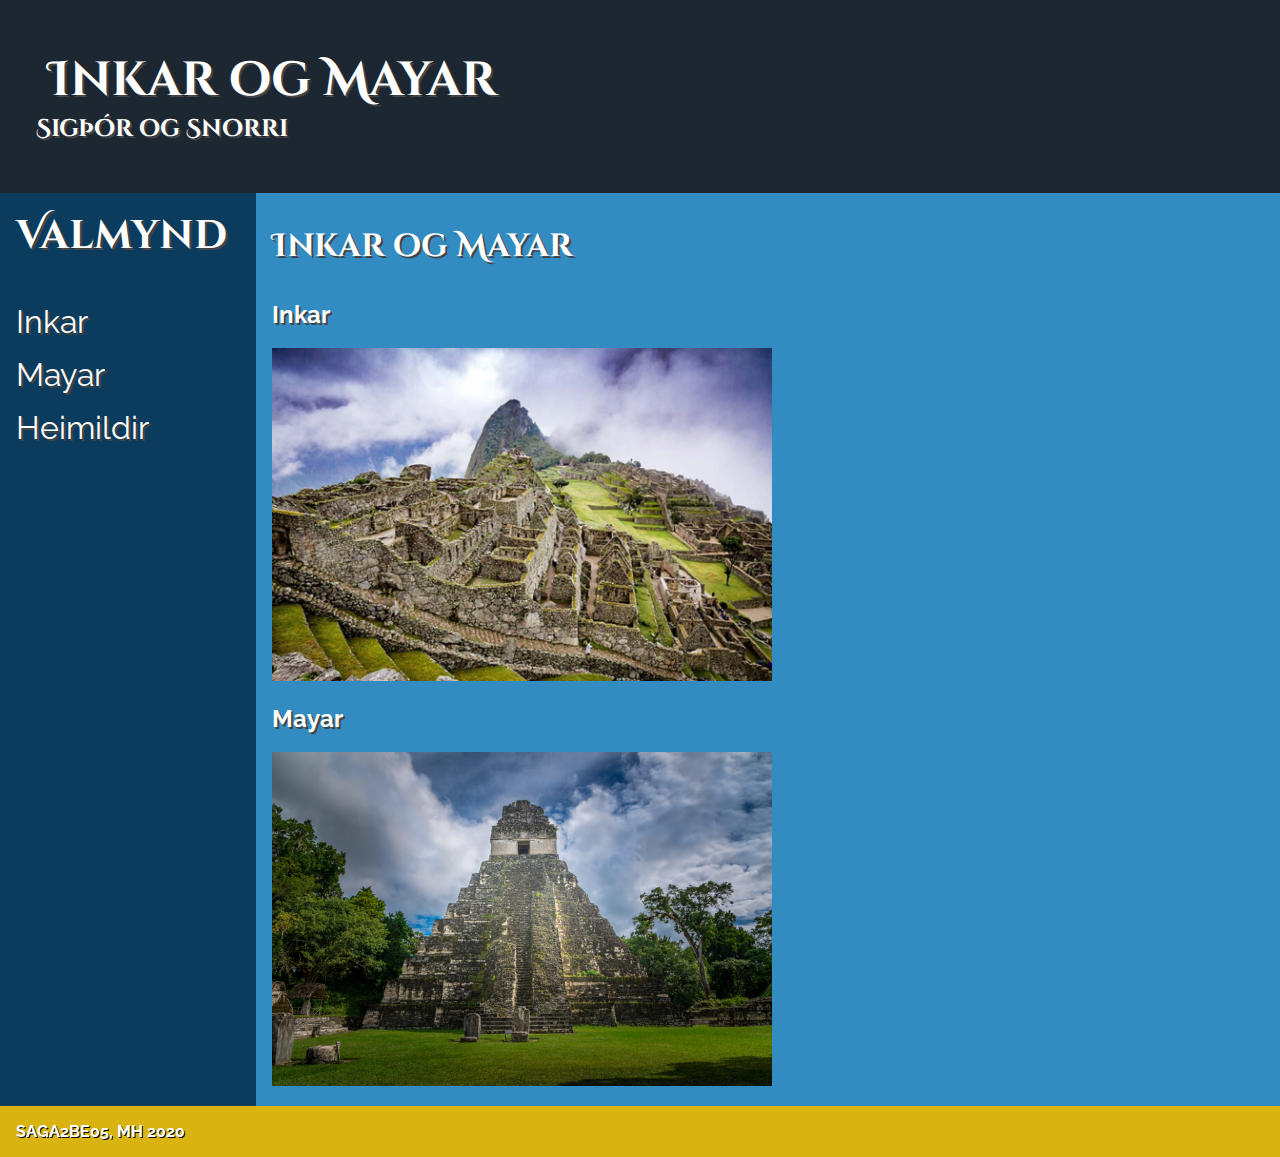
<file: index.html>
<!DOCTYPE html>
<html>
    <head>
        <meta http-equiv="Content-Type" content="text/html; charset=utf-8" />
        <link rel="stylesheet" type="text/css" href="css/main.css"/>
        <link href="https://fonts.googleapis.com/css2?family=Abril+Fatface&family=Bebas+Neue&family=Cinzel+Decorative:wght@700&family=Days+One&family=Raleway:wght@500&display=swap" rel="stylesheet">
    </head>
    
    <header>
        <h1>
            Inkar og Mayar
        </h1>
        <h4>
            Sigþór og Snorri
        </h4>
    </header>
    
    <body>
        <div class="bodydrasl parent">
            <div class="hlid child-right">
                <h2>
                    Valmynd
                </h2>
                <ul>
                    <li>
                        <a href="incar.html">Inkar</a>
                    </li>
                    <li>
                        <a href="mayar.html">Mayar</a>
                    </li>
                    <li>
                        <a href="heimildir.html">Heimildir</a>
                    </li>
                </ul>
            </div>
        
            <div class="maindalkur">
                <h1>
                    Inkar og Mayar
                </h1>
                <h2>Inkar</h2>
                <br>
                <a href="incar.html">
                    <img src="pics/incarmain.jpg" alt="Incar" width="500">
                </a>
                <br><br>
                <h2>Mayar</h2>
                <br>
                <a href="mayar.html">
                    <img src="pics/mayarmain.jpg" alt="Mayar" width="500">
                </a> 
            </div>
        </div>
    </body>

    <footer>
        <h4>SAGA2BE05, MH 2020</h4>
    </footer>


</html>
</file>
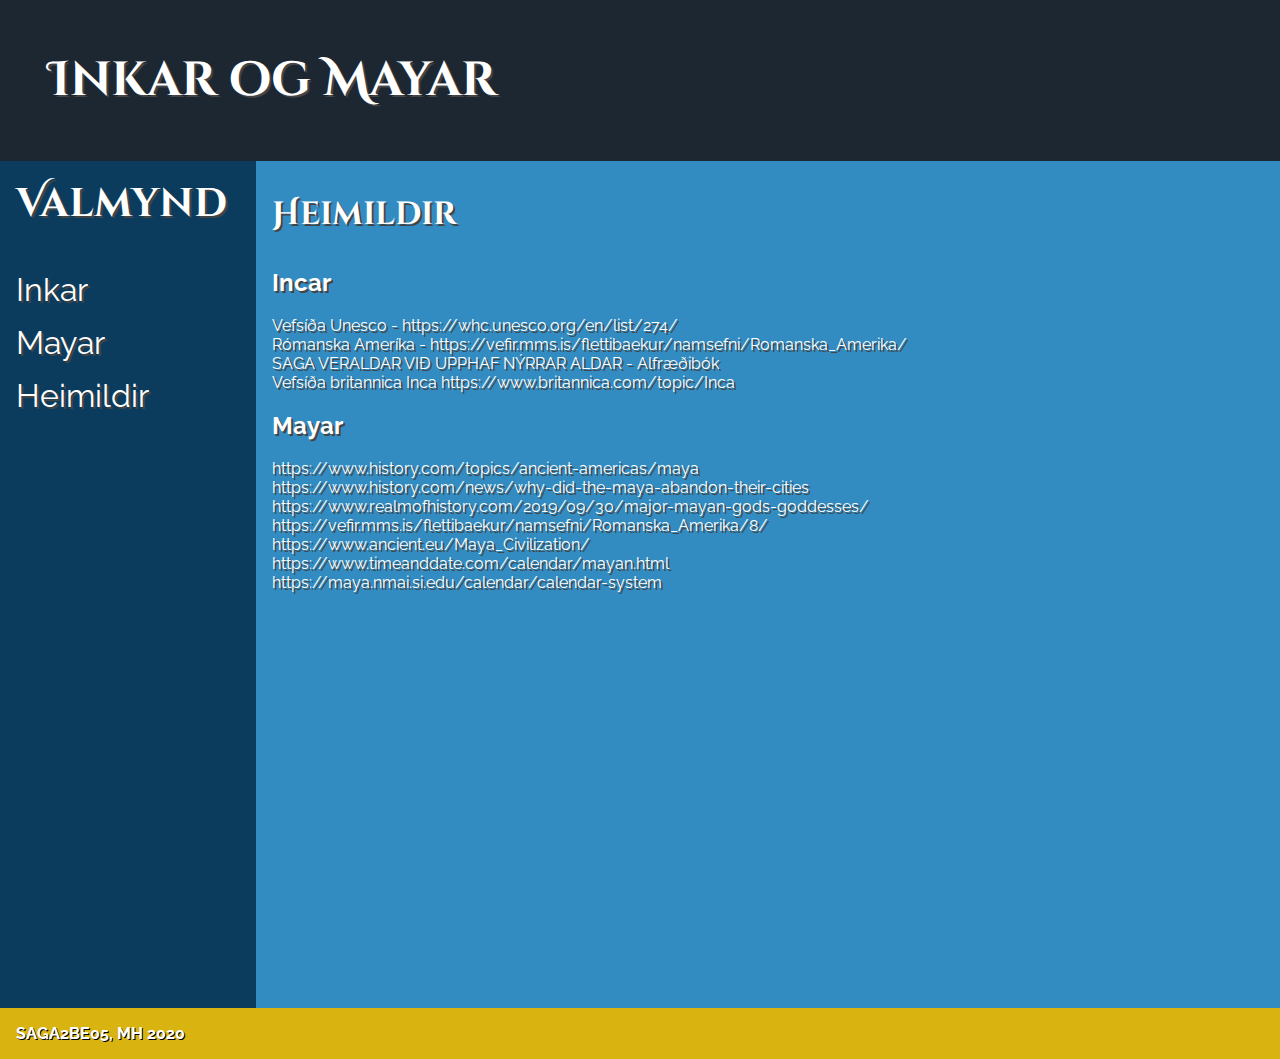
<file: heimildir.html>
<!DOCTYPE html>
<html>
    <head>
        <meta http-equiv="Content-Type" content="text/html; charset=utf-8" />
        <link rel="stylesheet" type="text/css" href="css/main.css"/>
        <link href="https://fonts.googleapis.com/css2?family=Abril+Fatface&family=Bebas+Neue&family=Cinzel+Decorative:wght@700&family=Days+One&family=Raleway:wght@500&display=swap" rel="stylesheet">
    </head>
    
    <header>
        <a href="index.html">
            <h1>
                Inkar og Mayar
            </h1>
        </a>
    </header>
    
    <body>
        <div class="bodydrasl parent">
            <div class="hlid child-right">
                <h2>
                    Valmynd
                </h2>
                <ul>
                    <li>
                        <a href="incar.html">Inkar</a>
                    </li>
                    <li>
                        <a href="mayar.html">Mayar</a>
                    </li>
                    <li>
                        <a href="heimildir.html">Heimildir</a>
                    </li>
                </ul>
            </div>
        
            <div class="maindalkur">
                <h1>
                    Heimildir
                </h1>
                <h2>
                    Incar
                </h2><br>
                <a>
                    Vefsíða Unesco - https://whc.unesco.org/en/list/274/<br>
                    Rómanska Ameríka - https://vefir.mms.is/flettibaekur/namsefni/Romanska_Amerika/<br>
                    SAGA VERALDAR VIÐ UPPHAF NÝRRAR ALDAR  - Alfræðibók<br>
                    Vefsíða britannica Inca https://www.britannica.com/topic/Inca
                </a>
                <br><br>
                <h2>
                    Mayar
                </h2><br>
                <a>
                    https://www.history.com/topics/ancient-americas/maya<br>
                    https://www.history.com/news/why-did-the-maya-abandon-their-cities<br>
                    https://www.realmofhistory.com/2019/09/30/major-mayan-gods-goddesses/<br>
                    https://vefir.mms.is/flettibaekur/namsefni/Romanska_Amerika/8/<br>
                    https://www.ancient.eu/Maya_Civilization/<br>
                    https://www.timeanddate.com/calendar/mayan.html<br>
                    https://maya.nmai.si.edu/calendar/calendar-system<br>

                </a>
                <div class="haed">
                </div>
            </div>

        </div>
    </body>

    <footer>
        <h4>SAGA2BE05, MH 2020</h4>
    </footer>


</html>
</file>
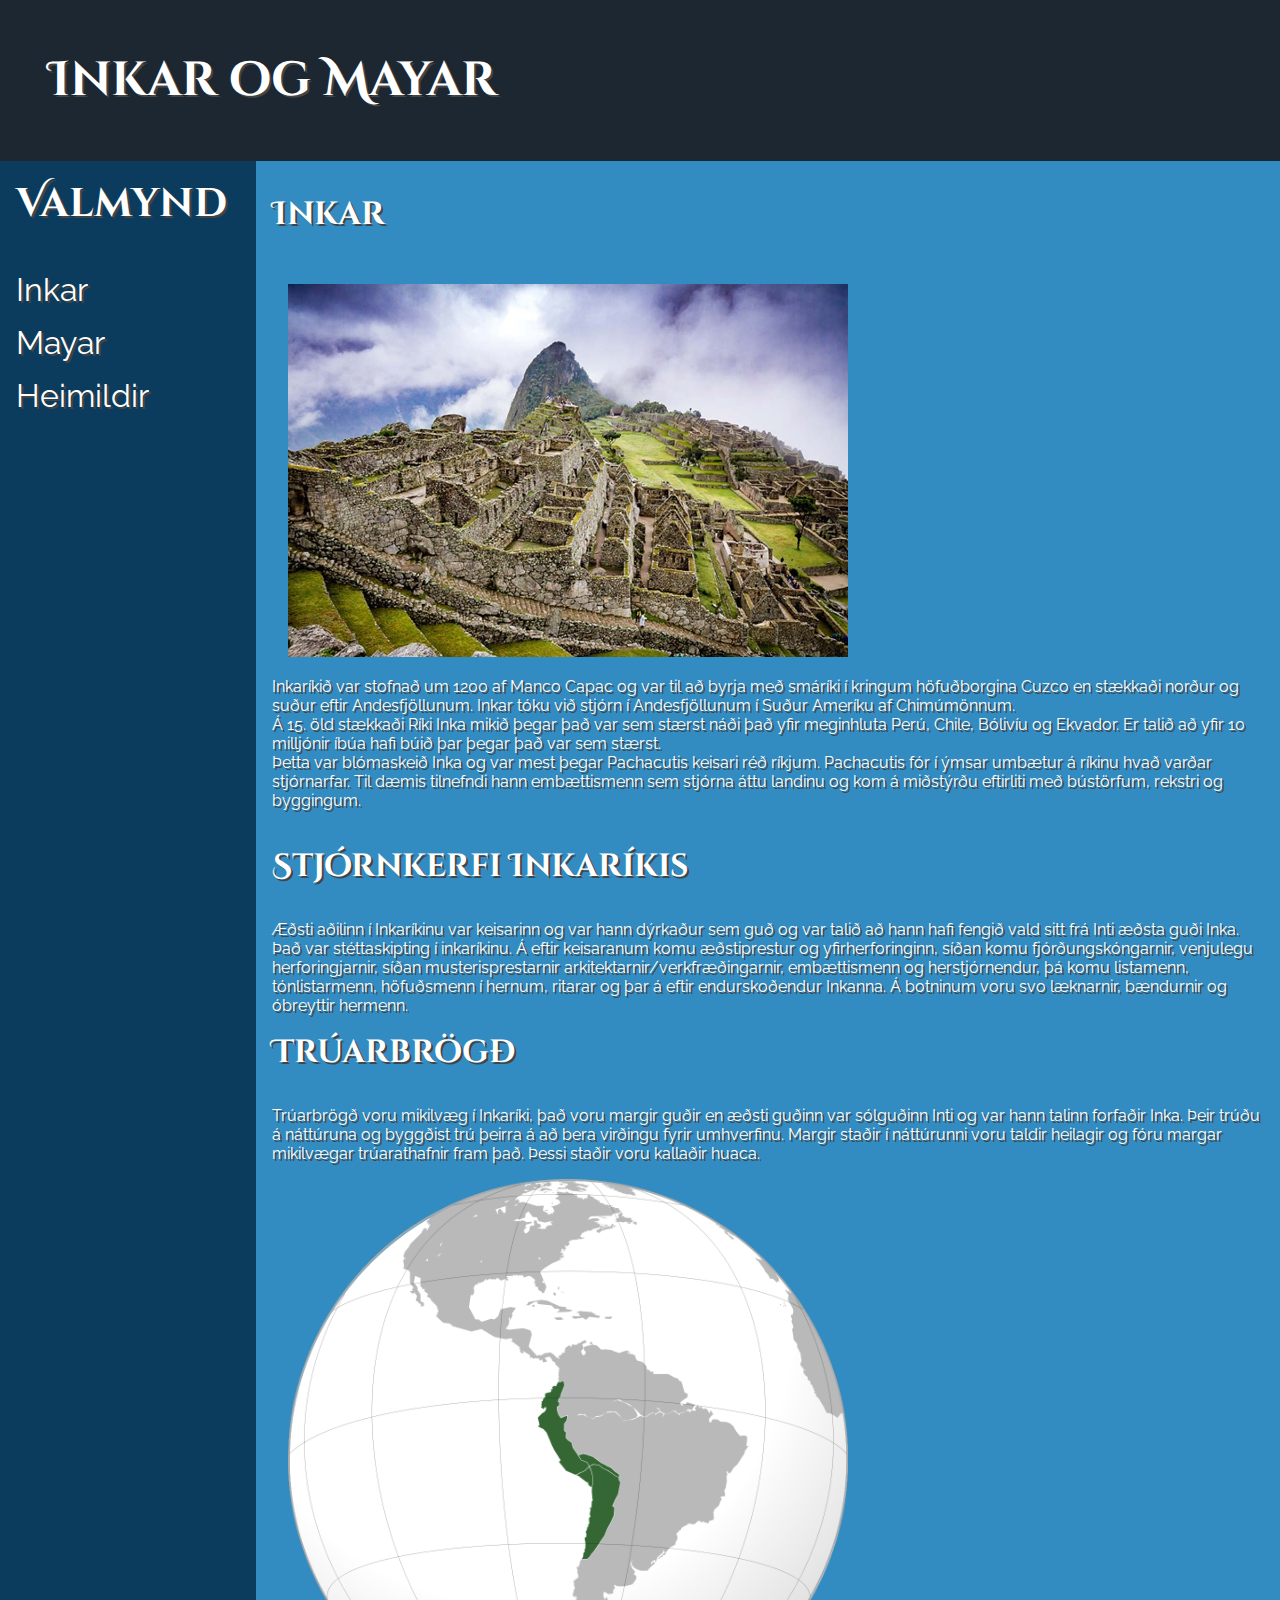
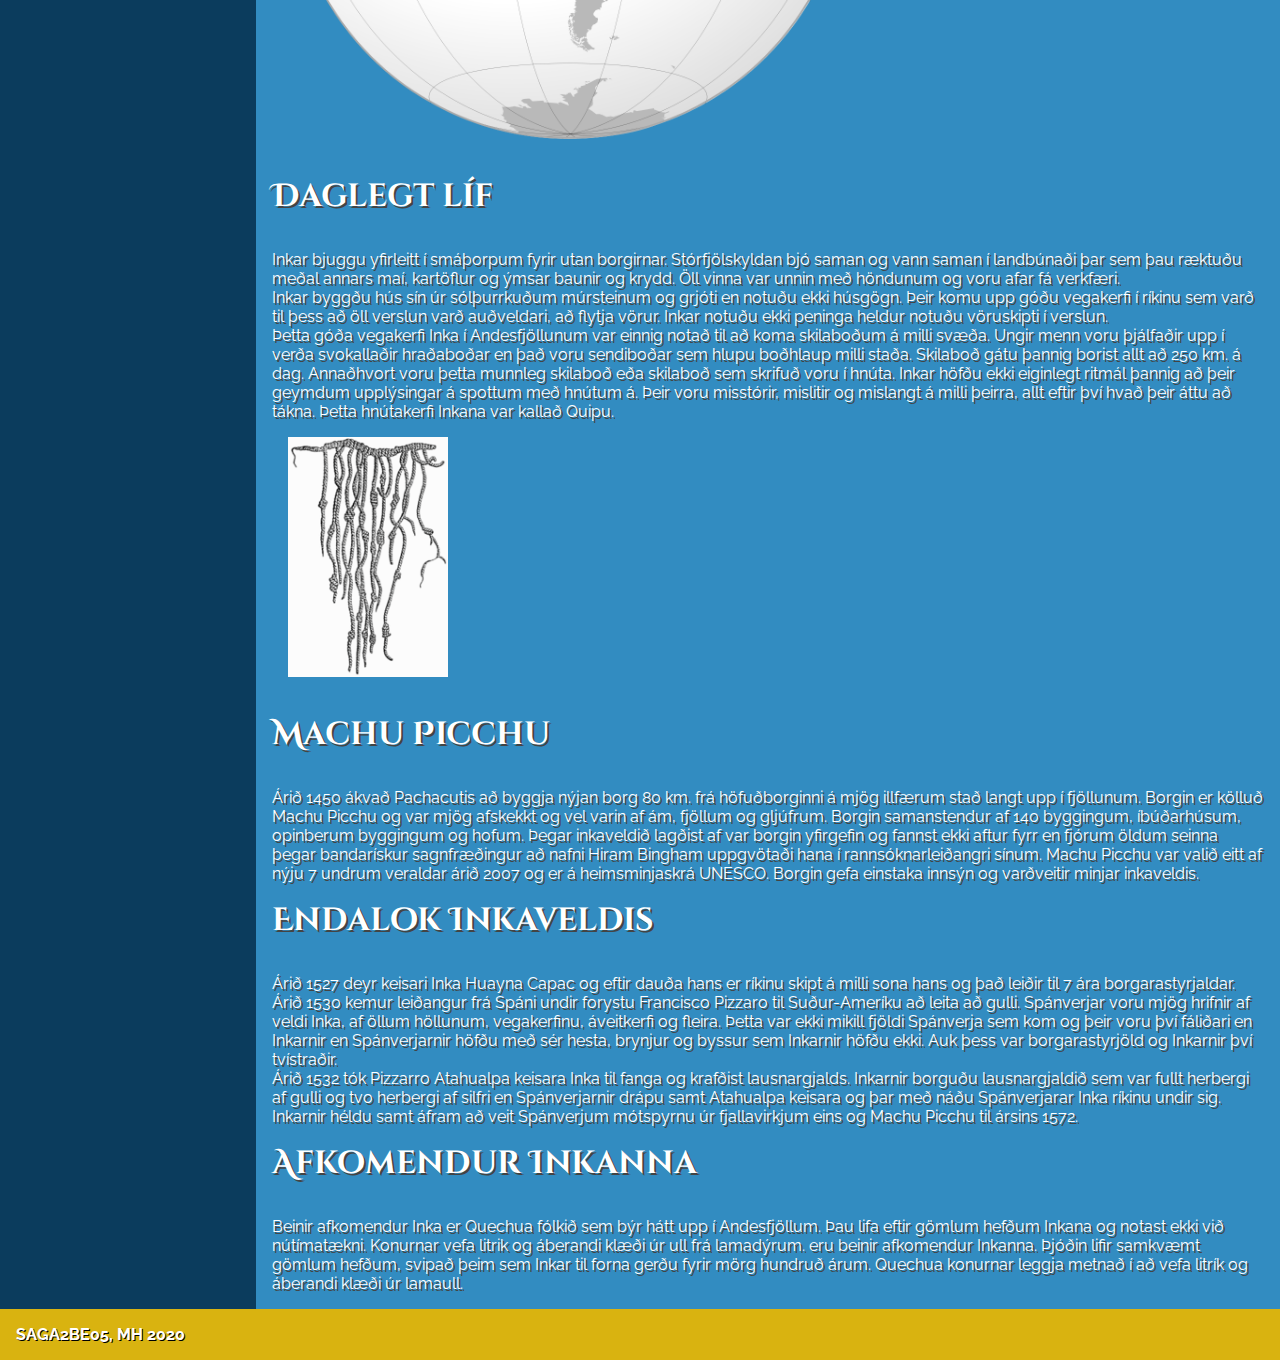
<file: incar.html>
<!DOCTYPE html>
<html>
    <head>
        <meta http-equiv="Content-Type" content="text/html; charset=utf-8" />
        <link rel="stylesheet" type="text/css" href="css/main.css"/>
        <link href="https://fonts.googleapis.com/css2?family=Abril+Fatface&family=Bebas+Neue&family=Cinzel+Decorative:wght@700&family=Days+One&family=Raleway:wght@500&display=swap" rel="stylesheet">
    </head>
    
    <header>
        <a href="index.html">
            <h1>
                Inkar og Mayar
            </h1>
        </a>
    </header>
    
    <body>
        <div class="bodydrasl parent">
            <div class="hlid child-right">
                <h2>
                    Valmynd
                </h2>
                <ul>
                    <li>
                        <a href="incar.html">Inkar</a>
                    </li>
                    <li>
                        <a href="mayar.html">Mayar</a>
                    </li>
                    <li>
                        <a href="heimildir.html">Heimildir</a>
                    </li>
                </ul>
            </div>
        
            <div class="maindalkur">
                <div class="textadalkur">
                    
                    <h1>
                        Inkar
                    </h1>
                    <img src="pics/incarmain.jpg">
                    <br>
                    <a>
                        Inkaríkið var stofnað um 1200 af Manco Capac og var til að byrja með smáríki í kringum höfuðborgina Cuzco en stækkaði norður og suður eftir Andesfjöllunum. Inkar tóku við stjórn í Andesfjöllunum í Suður Ameríku af Chimúmönnum. 
                        <br>
                        Á 15. öld stækkaði Ríki Inka mikið þegar það var sem stærst náði það yfir meginhluta Perú, Chile, Bólivíu og Ekvador. Er talið að yfir 10 milljónir íbúa hafi búið þar þegar það var sem stærst. <br>
                        Þetta var blómaskeið Inka og var mest þegar Pachacutis keisari réð ríkjum. Pachacutis fór í ýmsar umbætur á ríkinu hvað varðar stjórnarfar. Til dæmis tilnefndi hann embættismenn sem stjórna áttu landinu og kom á miðstýrðu eftirliti með bústörfum, rekstri og byggingum. 
                    </a>
                    <br>
                    <br>
                    <h1>Stjórnkerfi Inkaríkis</h1>
                    <a>
                        Æðsti aðilinn í Inkaríkinu var keisarinn og var hann dýrkaður sem guð og var talið að hann hafi fengið vald sitt frá Inti æðsta guði Inka. Það var stéttaskipting í inkaríkinu. Á eftir keisaranum  komu æðstiprestur og yfirherforinginn, síðan komu fjórðungskóngarnir, venjulegu herforingjarnir, síðan musterisprestarnir arkitektarnir/verkfræðingarnir, embættismenn og herstjórnendur, þá komu listamenn, tónlistarmenn, höfuðsmenn í hernum, ritarar og þar á eftir endurskoðendur Inkanna. Á botninum voru svo læknarnir, bændurnir  og óbreyttir hermenn.
                    </a>
                    <h1>Trúarbrögð</h1>
                    <a>
                        Trúarbrögð voru mikilvæg í Inkaríki, það voru margir guðir en æðsti guðinn var sólguðinn Inti og var hann talinn forfaðir Inka. Þeir trúðu á náttúruna og byggðist trú þeirra á að bera virðingu fyrir umhverfinu. Margir staðir í náttúrunni voru taldir heilagir og fóru margar mikilvægar trúarathafnir fram það. Þessi staðir voru kallaðir huaca. 
                    </a>
                    <img src="pics/incamap.png">
                    <h1>Daglegt líf</h1>
                    <a>
                        Inkar bjuggu yfirleitt í smáþorpum fyrir utan borgirnar. Stórfjölskyldan bjó saman og vann saman í landbúnaði þar sem þau ræktuðu meðal annars maí, kartöflur og ýmsar baunir og krydd. Öll vinna var unnin með höndunum og voru afar fá verkfæri. 
                        <br>
                        Inkar byggðu hús sín úr sólþurrkuðum múrsteinum og grjóti en notuðu ekki húsgögn. Þeir komu upp góðu vegakerfi í ríkinu sem varð til þess að öll verslun varð auðveldari, að flytja vörur. Inkar notuðu ekki peninga heldur notuðu vöruskipti í verslun. 
                        <br>
                        Þetta góða vegakerfi Inka í Andesfjöllunum var einnig notað til að koma skilaboðum á milli svæða. Ungir menn voru þjálfaðir upp í verða svokallaðir hraðaboðar en það voru sendiboðar sem hlupu boðhlaup milli staða. Skilaboð gátu þannig borist allt að 250 km. á dag. Annaðhvort voru þetta munnleg skilaboð eða skilaboð sem skrifuð voru í hnúta. Inkar höfðu ekki eiginlegt ritmál þannig að þeir geymdum upplýsingar á spottum með hnútum á. Þeir voru misstórir, mislitir og mislangt á milli þeirra, allt eftir því hvað þeir áttu að tákna. Þetta hnútakerfi Inkana var kallað Quipu.
                    </a>
                    <br>
                    <img src="pics/Quipu.png" class="quipu">
                    <h1>Machu Picchu</h1>
                        <a>Árið 1450 ákvað  Pachacutis að byggja nýjan borg 80 km. frá höfuðborginni á mjög illfærum stað langt upp í fjöllunum. Borgin er kölluð Machu Picchu og var mjög afskekkt og vel varin af ám, fjöllum og gljúfrum. Borgin samanstendur af 140 byggingum, íbúðarhúsum, opinberum byggingum og hofum. Þegar inkaveldið lagðist af var borgin yfirgefin og fannst ekki aftur fyrr en fjórum öldum seinna þegar bandarískur sagnfræðingur að nafni Hiram Bingham uppgvötaði hana í rannsóknarleiðangri sínum.  Machu Picchu var valið eitt af nýju 7 undrum veraldar árið 2007 og er á heimsminjaskrá UNESCO. Borgin gefa einstaka innsýn og varðveitir minjar inkaveldis.</a>
                    <h1>Endalok Inkaveldis</h1>
                    <a>
                        Árið 1527 deyr keisari Inka Huayna Capac og eftir dauða hans er ríkinu skipt á milli sona hans og það leiðir til 7 ára borgarastyrjaldar. Árið 1530 kemur leiðangur frá Spáni undir forystu Francisco Pizzaro til Suður-Ameríku að leita að gulli. Spánverjar voru mjög hrifnir af veldi Inka, af öllum höllunum, vegakerfinu, áveitkerfi og fleira. Þetta var ekki mikill fjöldi Spánverja sem kom og þeir voru því fáliðari en Inkarnir en Spánverjarnir höfðu með sér hesta, brynjur og byssur sem Inkarnir höfðu ekki. Auk þess var borgarastyrjöld og Inkarnir því tvístraðir. 
                        <br>
                        Árið 1532 tók Pizzarro Atahualpa keisara Inka til fanga og krafðist lausnargjalds. Inkarnir borguðu lausnargjaldið sem var fullt herbergi af gulli og tvo herbergi af silfri en Spánverjarnir drápu samt Atahualpa keisara og þar með náðu Spánverjarar Inka ríkinu undir sig. Inkarnir héldu samt áfram að veit Spánverjum mótspyrnu úr fjallavirkjum eins og Machu Picchu til ársins 1572. 
                    </a>
                    <h1>Afkomendur Inkanna</h1>
                    <a>
                        Beinir afkomendur Inka er Quechua fólkið sem býr hátt upp í Andesfjöllum. Þau lifa eftir gömlum hefðum Inkana og notast ekki við nútímatækni. Konurnar vefa litrik og áberandi klæði úr ull frá lamadýrum.  eru beinir afkomendur Inkanna. Þjóðin lifir samkvæmt gömlum hefðum, svipað þeim sem Inkar til forna gerðu fyrir mörg hundruð árum. Quechua konurnar leggja metnað í að vefa litrík og áberandi klæði úr lamaull. 
                    </a>
                </div>
                    
            </div>
        </div>
    </body>

    <footer>
        <h4>SAGA2BE05, MH 2020</h4>
    </footer>


</html>
</file>
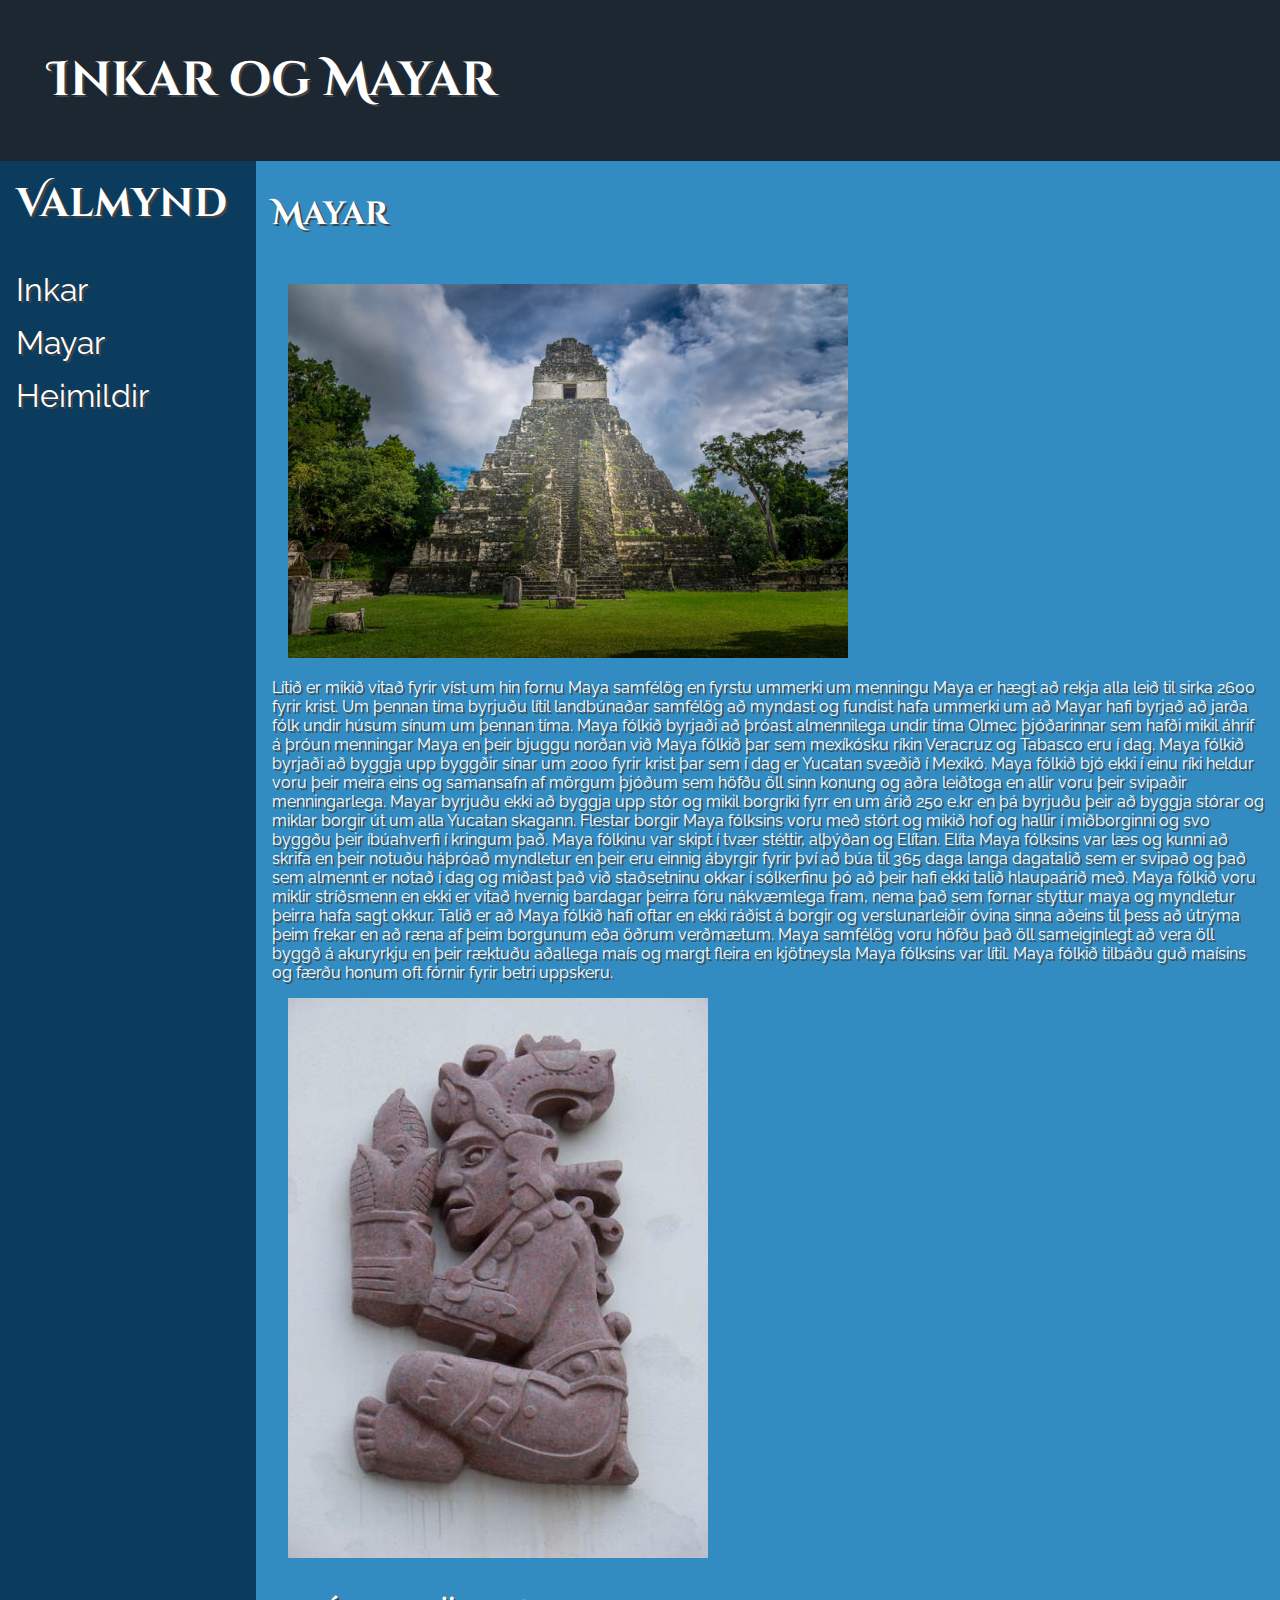
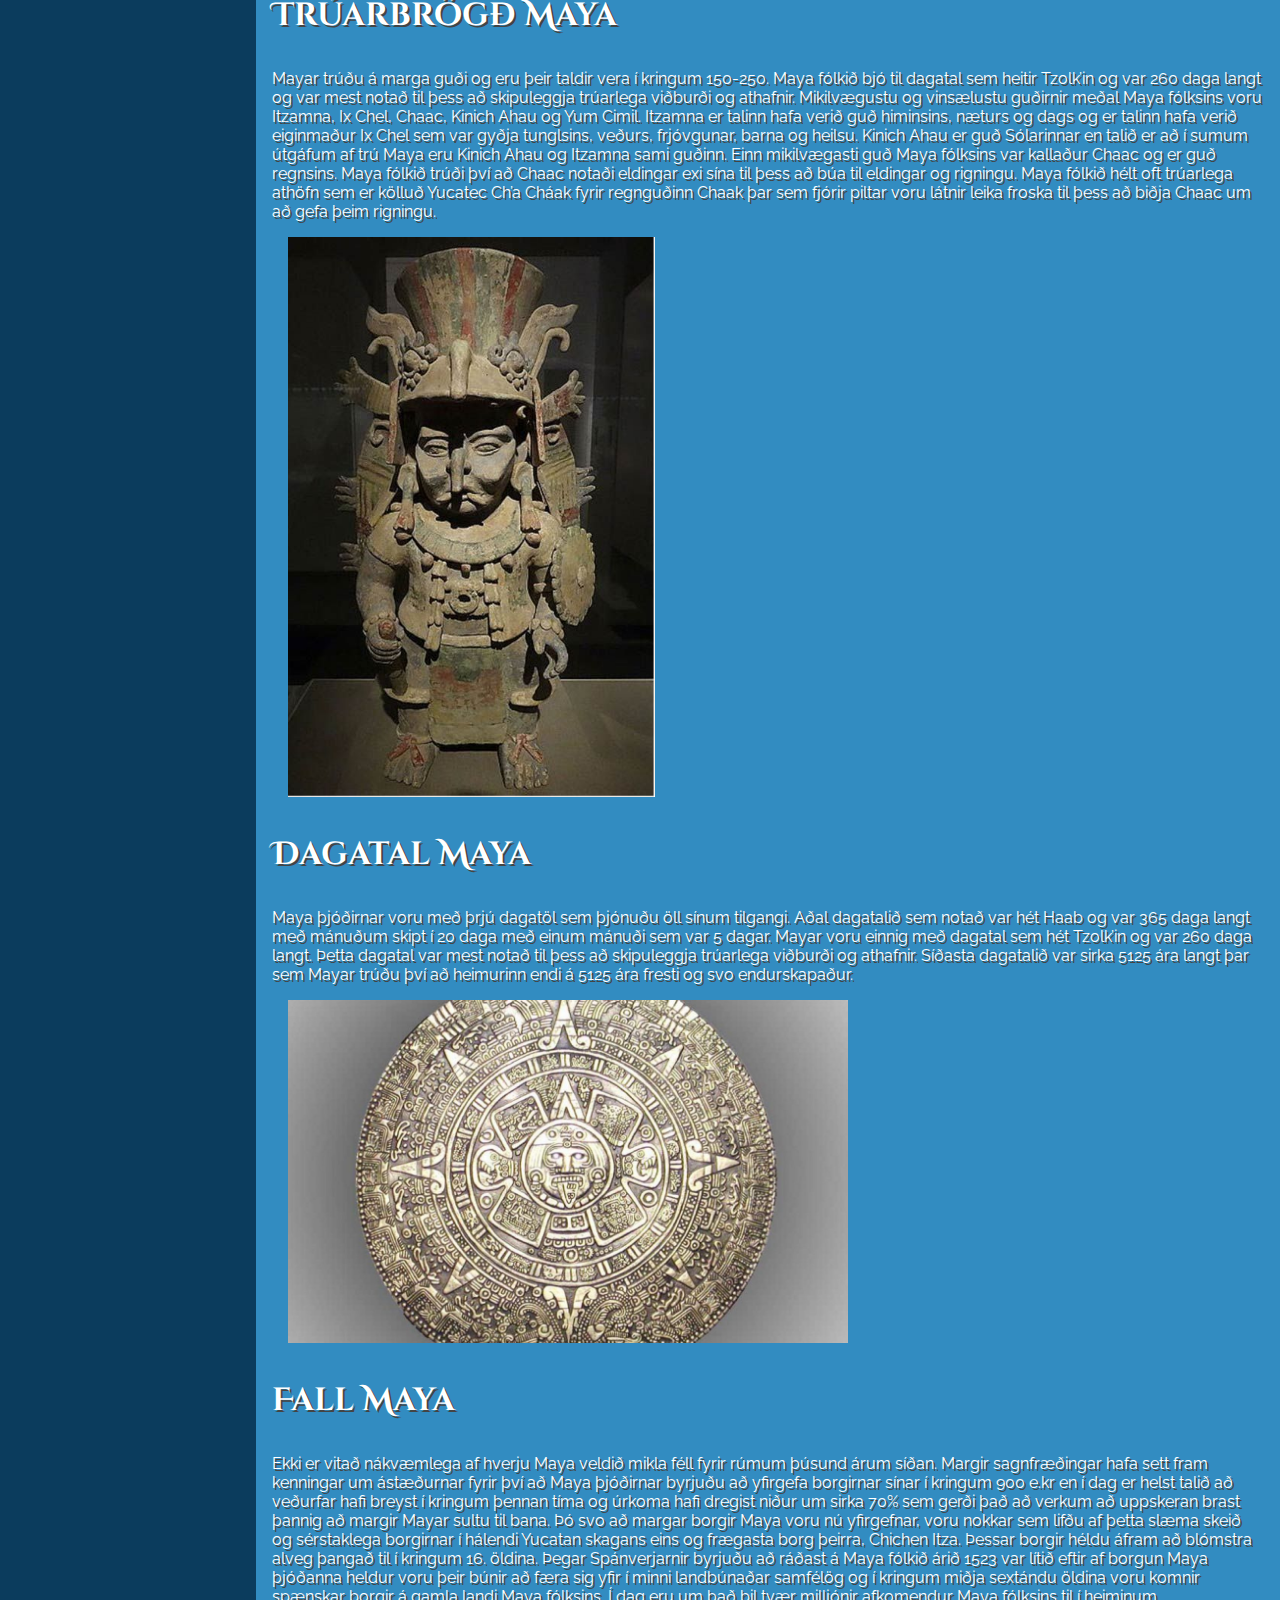
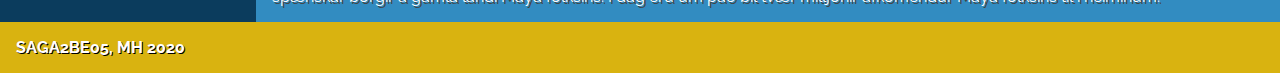
<file: mayar.html>
<!DOCTYPE html>
<html>
    <head>
        <meta http-equiv="Content-Type" content="text/html; charset=utf-8" />
        <link rel="stylesheet" type="text/css" href="css/main.css"/>
        <link href="https://fonts.googleapis.com/css2?family=Abril+Fatface&family=Bebas+Neue&family=Cinzel+Decorative:wght@700&family=Days+One&family=Raleway:wght@500&display=swap" rel="stylesheet">
    </head>
    
    <header>
        <a href="index.html">
            <h1>
                Inkar og Mayar
            </h1>
        </a>
    </header>
    
    <body>
        <div class="bodydrasl parent">
            <div class="hlid child-right">
                <h2>
                    Valmynd
                </h2>
                <ul>
                    <li>
                        <a href="incar.html">Inkar</a>
                    </li>
                    <li>
                        <a href="mayar.html">Mayar</a>
                    </li>
                    <li>
                        <a href="heimildir.html">Heimildir</a>
                    </li>
                </ul>
            </div>
        
            <div class="maindalkur">
                <div class="textadalkur">
                    
                    <h1>
                        Mayar
                    </h1>
                    <img src="pics/mayarmain.jpg">
                    <br>
                    <a>
                        Lítið er mikið vitað fyrir víst um hin fornu Maya samfélög en fyrstu ummerki um menningu Maya er hægt að rekja alla leið til sirka 2600 fyrir krist. Um þennan tíma byrjuðu lítil landbúnaðar samfélög að myndast og fundist hafa ummerki um að Mayar hafi byrjað að jarða fólk undir húsum sínum um þennan tíma. Maya fólkið byrjaði að þróast almennilega undir tíma Olmec þjóðarinnar sem hafði mikil áhrif á þróun menningar Maya en þeir bjuggu norðan við Maya fólkið þar sem mexíkósku ríkin Veracruz og Tabasco eru í dag. Maya fólkið byrjaði að byggja upp byggðir sínar um 2000 fyrir krist þar sem í dag er Yucatan svæðið í Mexíkó. Maya fólkið bjó ekki í einu ríki heldur voru þeir meira eins og samansafn af mörgum þjóðum sem höfðu öll sinn konung og aðra leiðtoga en allir voru þeir svipaðir menningarlega. Mayar byrjuðu ekki að byggja upp stór og mikil borgríki fyrr en um árið 250 e.kr en þá byrjuðu þeir að byggja stórar og miklar borgir út um alla Yucatan skagann. Flestar borgir Maya fólksins voru með stórt og mikið hof og hallir í miðborginni og svo byggðu þeir íbúahverfi í kringum það. Maya fólkinu var skipt í tvær stéttir, alþýðan og Elítan. Elíta Maya fólksins var læs og kunni að skrifa en þeir notuðu háþróað myndletur en þeir eru einnig ábyrgir fyrir því að búa til 365 daga langa dagatalið sem er svipað og það sem almennt er notað í dag og miðast það við staðsetninu okkar í sólkerfinu þó að þeir hafi ekki talið hlaupaárið með. Maya fólkið voru miklir stríðsmenn en ekki er vitað hvernig bardagar þeirra fóru nákvæmlega fram, nema það sem fornar styttur maya og myndletur þeirra hafa sagt okkur. Talið er að Maya fólkið hafi oftar en ekki ráðist á borgir og verslunarleiðir óvina sinna aðeins til þess að útrýma þeim frekar en að ræna af þeim borgunum eða öðrum verðmætum. Maya samfélög voru höfðu það öll sameiginlegt að vera öll byggð á akuryrkju en þeir ræktuðu aðallega maís og margt fleira en kjötneysla Maya fólksins var lítil. Maya fólkið tilbáðu guð maísins og færðu honum oft fórnir fyrir betri uppskeru.
                    </a><br>
                    <img src="pics/mayacorn.jpg"><br>
                    <h1>Trúarbrögð Maya</h1>
                    <a>
                        Mayar trúðu á marga guði og eru þeir taldir vera í kringum 150-250. Maya fólkið bjó til dagatal sem heitir Tzolk’in og var 260 daga langt og var mest notað til þess að skipuleggja trúarlega viðburði og athafnir. Mikilvægustu og vinsælustu guðirnir meðal Maya fólksins voru Itzamna, Ix Chel, Chaac, Kinich Ahau og Yum Cimil. Itzamna er talinn hafa verið guð himinsins, næturs og dags og er talinn hafa verið eiginmaður Ix Chel sem var gyðja tunglsins, veðurs, frjóvgunar, barna og heilsu. Kinich Ahau er guð Sólarinnar en talið er að í sumum útgáfum af trú Maya eru Kinich Ahau og Itzamna sami guðinn. Einn mikilvægasti guð Maya fólksins var kallaður Chaac og er guð regnsins. Maya fólkið trúði því að Chaac notaði eldingar exi sína til þess að búa til eldingar og rigningu. Maya fólkið hélt oft trúarlega athöfn sem er kölluð Yucatec Ch’a Cháak fyrir regnguðinn Chaak þar sem fjórir piltar voru látnir leika froska til þess að biðja Chaac um að gefa þeim rigningu.
                    </a>
                    <br>
                    <img src="pics/mayachaac.jpg">
                    <h1>Dagatal Maya</h1>
                    <a>
                        Maya þjóðirnar voru með þrjú dagatöl sem þjónuðu öll sínum tilgangi. Aðal dagatalið sem notað var hét Haab og var 365 daga langt með mánuðum skipt í 20 daga með einum mánuði sem var 5 dagar. Mayar voru einnig með dagatal sem hét Tzolk’in og var 260 daga langt. Þetta dagatal var mest notað til þess að skipuleggja trúarlega viðburði og athafnir. Síðasta dagatalið var sirka 5125 ára langt þar sem Mayar trúðu því að heimurinn endi á 5125 ára fresti og svo endurskapaður.
                    </a><br>
                    <img src="pics/mayacal.jpg"><br>
                    <h1>Fall Maya</h1>
                    <a>
                        Ekki er vitað nákvæmlega af hverju Maya veldið mikla féll fyrir rúmum þúsund árum síðan. Margir sagnfræðingar hafa sett fram kenningar um ástæðurnar fyrir því að Maya þjóðirnar byrjuðu að yfirgefa borgirnar sínar í kringum 900 e.kr en í dag er helst talið að veðurfar hafi breyst í kringum þennan tíma og úrkoma hafi dregist niður um sirka 70% sem gerði það að verkum að uppskeran brast þannig að margir Mayar sultu til bana. Þó svo að margar borgir Maya voru nú yfirgefnar, voru nokkar sem lifðu af þetta slæma skeið og sérstaklega borgirnar í hálendi Yucatan skagans eins og frægasta borg þeirra, Chichen Itza. Þessar borgir héldu áfram að blómstra alveg þangað til í kringum 16. öldina. Þegar Spánverjarnir byrjuðu að ráðast á Maya fólkið árið 1523 var lítið eftir af borgun Maya þjóðanna heldur voru þeir búnir að færa sig yfir í minni landbúnaðar samfélög og í kringum miðja sextándu öldina voru komnir spænskar borgir á gamla landi Maya fólksins. Í dag eru um það bil tvær milljónir afkomendur Maya fólksins til í heiminum.
                    </a>
                </div>
                    
            </div>
        </div>
    </body>

    <footer>
        <h4>SAGA2BE05, MH 2020</h4>
    </footer>


</html>
</file>
<file: css/main.css>
* {
    margin: 0;
    padding: 0;
    color: white;
    text-shadow: 2px 2px #444;
}

header {
    width: 100%;
    background-color: #1D2731;
    margin-left: auto;
    margin-right: auto;
    padding-top: 2em;
    padding-left: 0;
    padding-bottom: 2em;
    font-family: 'Cinzel Decorative', cursive;
    font-weight: 100;
    font-size: 1.5em;
    border: none;
}

header a {
    text-decoration: none;
}
header h1 {
    padding-left: 1em;
}

header h4 {
    padding-left: 1.5em;
}

footer {
    box-sizing: border-box;
    padding: 1em;
    float: left;
    width: 100%;
    background-color: #D9B310;
    font-family: 'Raleway', sans-serif;
}

footer h4{
    color: white;
    text-shadow: 1px 1px black;
}

body {
    display: block;
}

.parent {
    overflow: hidden;
    position: relative;
    width: 100%;
}

.child-right {
    background:green;
    height: 100%;
    position: absolute;
    left: 0;
    top: 0;
}

.bodydrasl {
    width: 100%;
    margin-left: auto;
    margin-right: auto;
    background-color: aquamarine;
    font-family: 'Raleway', sans-serif;
}

.hlid {
    box-sizing: border-box;
    width: 20%;
    float: left;
    padding: 1em;
    background-color: #0B3C5D;
    min-height: 100%;
}

.hlid h2{
    padding-bottom: 1em;
    font-size: 2.5em;
    font-family: 'Cinzel Decorative', cursive;
}

.hlid ul {
    list-style-type: none;
    text-underline-position: none;
}
.hlid li {
    padding-bottom: 1em;
}

.hlid a {
    font-size: 2em;
    text-decoration: none;
}

.hlid a:link {
    color: white;
}
.hlid a:visited {
    color: white;
}
.hlid a:hover {
    color: #999;
}

.maindalkur {
    box-sizing: border-box;
    width: 80%;
    float: right;
    padding: 1em;
    background-color: #328CC1;
}

.maindalkur h1{
    font-family: 'Cinzel Decorative', cursive;
    padding-bottom: 1em;
    padding-top: 0.5em;
}

.textadalkur img {
    max-width: 35em;
    padding: 1em;
    max-height: 35em;
}

.quipu {
    width: 10em;
}

.haed {
    float: left;
    min-height: 25em;
}
</file>
